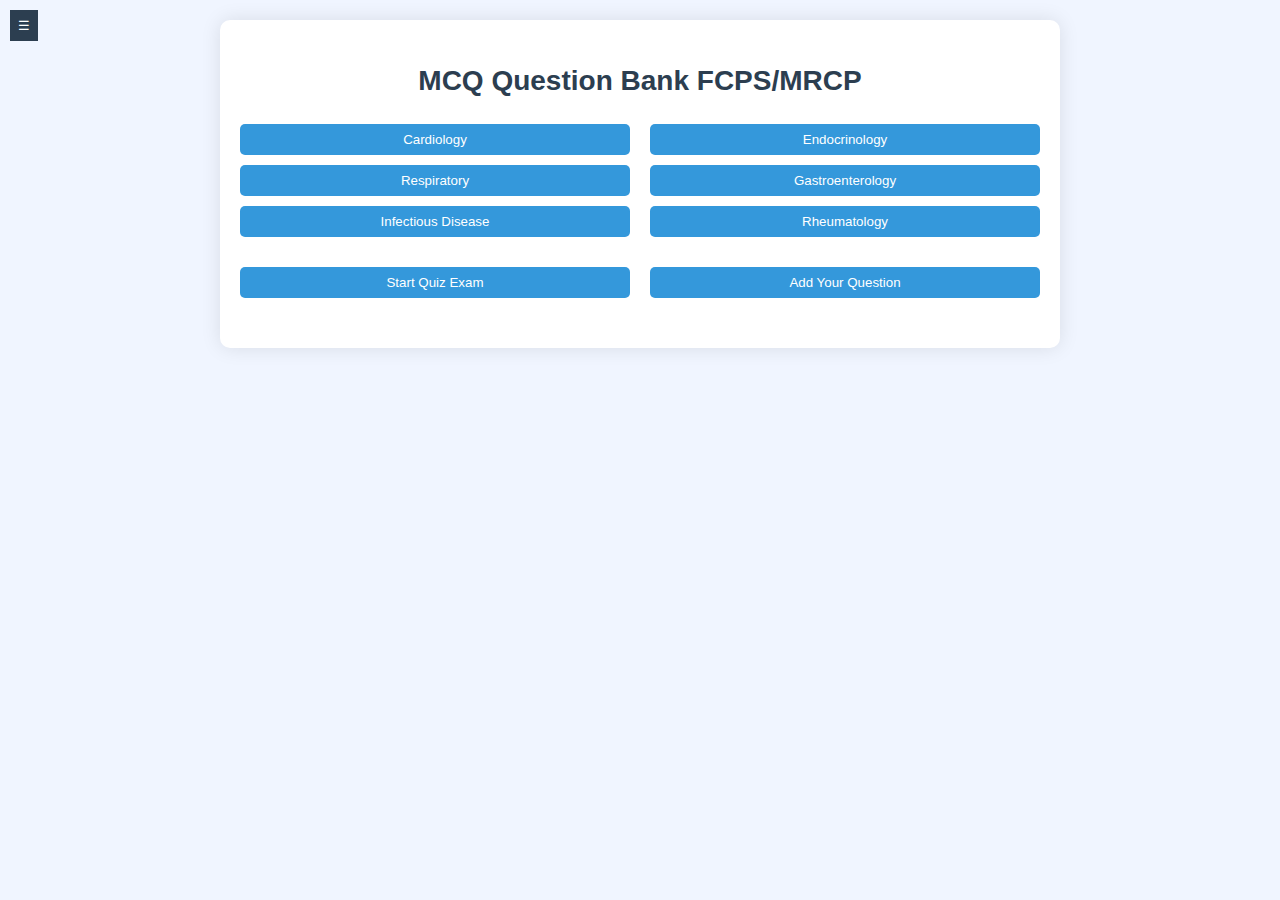
<file: index.html>
<!DOCTYPE html>
<html lang="en">
<head>
    <meta charset="UTF-8">
    <meta name="viewport" content="width=device-width, initial-scale=1.0">
    <title>MCQ Question Bank FCPS/MRCP</title>
    <style>
        body {
            font-family: Arial, sans-serif;
            font-size: 14px;
            line-height: 1.6;
            margin: 0;
            padding: 0;
            background-color: #f0f5ff;
        }
        .sidebar {
            width: 250px;
            background-color: #2c3e50;
            color: white;
            padding: 20px;
            height: 100vh;
            position: fixed;
            left: -290px;
            top: 0;
            transition: left 0.3s ease;
            overflow-y: auto;
            z-index: 1000;
        }
        .sidebar.expanded {
            left: 0;
        }
        .sidebar-toggle {
            position: fixed;
            left: 10px;
            top: 10px;
            z-index: 1001;
            background-color: #2c3e50;
            color: white;
            border: none;
            padding: 8px;
            cursor: pointer;
        }
        .container {
            padding: 20px;
            transition: margin-left 0.3s ease;
        }
        .container.sidebar-expanded {
            margin-left: 250px;
        }
        .content {
            max-width: 800px;
            margin: auto;
            background: white;
            padding: 20px;
            border-radius: 10px;
            box-shadow: 0 0 20px rgba(0,0,0,0.1);
        }
        h1 {
            text-align: center;
            color: #2c3e50;
            margin-bottom: 20px;
        }
        #topic-selector, #quiz-exam-button-container {
            display: flex;
            flex-wrap: wrap;
            justify-content: space-between;
            margin-bottom: 20px;
        }
        .topic-button, #start-quiz, .add-question-button {
            padding: 8px 16px;
            background-color: #3498db;
            color: white;
            border: none;
            border-radius: 5px;
            cursor: pointer;
            transition: background-color 0.3s ease;
            margin-bottom: 10px;
            width: calc(50% - 10px);
            text-align: center;
        }
        .topic-button:hover, #start-quiz:hover, .add-question-button:hover {
            background-color: #2980b9;
        }
        .topic-button.active {
            background-color: #2ecc71;
        }
        .home-button {
            padding: 5px 10px;
            background-color: #3498db;
            color: white;
            border: none;
            border-radius: 5px;
            cursor: pointer;
            font-size: 12px;
            transition: background-color 0.3s ease;
            margin-bottom: 10px;
        }
        .home-button:hover {
            background-color: #2980b9;
        }
        #question-container {
            display: none;
            margin-bottom: 20px;
            background-color: #f7f9fc;
            padding: 15px;
            border-radius: 8px;
        }
        #question-container h2 {
            font-size: 13px;
        }
        .option {
            display: block;
            width: 100%;
            margin: 5px 0;
            padding: 10px;
            background-color: #f0f0f0;
            border: none;
            border-radius: 5px;
            cursor: pointer;
            transition: background-color 0.3s, transform 0.1s ease;
            font-size: 12px;
            text-align: left;
        }
        .option:hover {
            background-color: #e0e0e0;
            transform: translateY(-2px);
        }
        .option.correct {
            background-color: #a5d6a7 !important;
        }
        .option.incorrect {
            background-color: #ef9a9a !important;
        }
        #show-answer, #next-question, #prev-question {
            display: inline-block;
            width: 48%;
            padding: 10px;
            margin-top: 10px;
            background-color: #3498db;
            color: white;
            border: none;
            border-radius: 5px;
            cursor: pointer;
            font-size: 14px;
            transition: background-color 0.3s ease;
        }
        #show-answer:hover, #next-question:hover, #prev-question:hover {
            background-color: #2980b9;
        }
        #next-question {
            background-color: #2ecc71;
        }
        #next-question:hover {
            background-color: #27ae60;
        }
        #explanation-box {
            margin-top: 20px;
            padding: 20px;
            background-color: #e8f5e9;
            border-radius: 8px;
            border-left: 5px solid #4caf50;
            display: none;
            font-size: 12px;
        }
        #explanation-box h3 {
            margin-top: 0;
            color: #2c3e50;
        }
        .sidebar-button {
            display: block;
            width: 100%;
            padding: 10px;
            margin-bottom: 10px;
            background-color: #3498db;
            color: white;
            border: none;
            border-radius: 5px;
            cursor: pointer;
            font-size: 16px;
            transition: background-color 0.3s ease;
        }
        .sidebar-button:hover {
            background-color: #2980b9;
        }
        #progress-bar {
            width: 100%;
            background-color: #f0f0f0;
            border-radius: 5px;
            margin-top: 20px;
        }
        #progress {
            width: 0%;
            height: 20px;
            background-color: #4caf50;
            border-radius: 5px;
            transition: width 0.5s ease;
        }
        #timer {
            text-align: center;
            font-size: 16px;
            margin-top: 10px;
            color: #2c3e50;
        }
    </style>
</head>
<body>
    <button class="sidebar-toggle" aria-label="Toggle Sidebar">☰</button>
    <div class="sidebar" role="navigation">
        <h2>MCQ Quiz</h2>
        <button class="home-button" onclick="location.href='index.html'">Home</button>
        <div id="progress-bar" aria-label="Progress Bar">
            <div id="progress"></div>
        </div>
    </div>

    <div class="container">
        <div class="content">
            <h1>MCQ Question Bank FCPS/MRCP</h1>
            <div id="topic-selector">
                <button class="topic-button" data-topic="cardiology">Cardiology</button>
                <button class="topic-button" data-topic="endocrinology">Endocrinology</button>
                <button class="topic-button" data-topic="respiratory">Respiratory</button>
                <button class="topic-button" data-topic="gastroenterology">Gastroenterology</button>
                <button class="topic-button" data-topic="infectious-disease">Infectious Disease</button>
                <button class="topic-button" data-topic="rheumatology">Rheumatology</button>
            </div>
            <div id="quiz-exam-button-container">
                <button id="start-quiz" onclick="startQuiz()">Start Quiz Exam</button>
                <button class="add-question-button" onclick="location.href='add_question.html'">Add Your Question</button>
            </div>
            <div id="question-container"></div>
            <div id="explanation-box">
                <h3>Explanation:</h3>
                <p id="explanation-text"></p>
            </div>
            <button id="prev-question" style="display: none;">Previous Question</button>
            <button id="show-answer" style="display: none;">Show Answer</button>
            <button id="next-question" style="display: none;">Next Question</button>
            <div id="timer"></div>
        </div>
    </div>

    <script>
        const API_URL = 'https://sheetdb.io/api/v1/muiu7s7r2h8wy';
        let questions = [];
        let currentQuestionIndex = 0;
        let currentTopic = '';
        let timerInterval;
        let questionTimer;

        const sidebarToggle = document.querySelector('.sidebar-toggle');
        const sidebar = document.querySelector('.sidebar');
        const container = document.querySelector('.container');

        sidebarToggle.addEventListener('click', () => {
            sidebar.classList.toggle('expanded');
            container.classList.toggle('sidebar-expanded');
        });

        async function fetchQuestions() {
            try {
                const response = await fetch(API_URL);
                if (!response.ok) throw new Error('Network response was not ok');
                questions = await response.json();
                questions = questions.filter(q => q.question && q.option1 && q.option2 && q.option3 && q.option4 && q.option5 && q.correctAnswer);
            } catch (error) {
                console.error('Error fetching questions:', error);
                alert('Failed to load questions. Please check your connection and try again.');
            }
        }

        function shuffleArray(array) {
            for (let i = array.length - 1; i > 0; i--) {
                const j = Math.floor(Math.random() * (i + 1));
                [array[i], array[j]] = [array[j], array[i]];
            }
        }

        function displayQuestion() {
            const questionContainer = document.getElementById('question-container');
            const currentQuestion = questions[currentQuestionIndex];

            if (!currentQuestion) {
                questionContainer.innerHTML = '<p>No more questions available for this topic.</p>';
                document.getElementById('show-answer').style.display = 'none';
                document.getElementById('next-question').style.display = 'none';
                document.getElementById('prev-question').style.display = 'none';
                clearInterval(questionTimer);
                return;
            }

            questionContainer.style.display = 'block';
            const options = [
                { label: 'a', text: currentQuestion.option1 },
                { label: 'b', text: currentQuestion.option2 },
                { label: 'c', text: currentQuestion.option3 },
                { label: 'd', text: currentQuestion.option4 },
                { label: 'e', text: currentQuestion.option5 }
            ];
            shuffleArray(options);

            questionContainer.innerHTML = `
                <h2>Question ${currentQuestionIndex + 1}: ${currentQuestion.question}</h2>
                ${options.map(option => `
                    <button class="option" aria-label="Option ${option.label}">
                        ${option.label.toUpperCase()}. ${option.text}
                    </button>
                `).join('')}
            `;

            document.getElementById('show-answer').style.display = 'block';
            document.getElementById('next-question').style.display = 'none';
            document.getElementById('prev-question').style.display = currentQuestionIndex > 0 ? 'block' : 'none';
            document.getElementById('explanation-box').style.display = 'none';

            const optionButtons = document.querySelectorAll('.option');
            optionButtons.forEach(button => {
                button.addEventListener('click', handleOptionClick);
            });

            updateProgressBar();
            startQuestionTimer();
        }

        function handleOptionClick(event) {
            const selectedOption = event.target;
            const currentQuestion = questions[currentQuestionIndex];
            const correctAnswerText = currentQuestion[`option${currentQuestion.correctAnswer}`];

            document.querySelectorAll('.option').forEach(option => {
                option.disabled = true;
                if (option.textContent.includes(correctAnswerText)) {
                    option.classList.add('correct');
                }
            });

            if (!selectedOption.textContent.includes(correctAnswerText)) {
                selectedOption.classList.add('incorrect');
            }

            document.getElementById('show-answer').style.display = 'none';
            document.getElementById('next-question').style.display = 'block';
            showExplanation();
        }

        function showExplanation() {
            const currentQuestion = questions[currentQuestionIndex];
            const explanationBox = document.getElementById('explanation-box');
            const explanationText = document.getElementById('explanation-text');

            explanationText.textContent = currentQuestion.explanation || 'No explanation available.';
            explanationBox.style.display = 'block';
        }

        document.getElementById('show-answer').addEventListener('click', () => {
            const currentQuestion = questions[currentQuestionIndex];
            const correctAnswerText = currentQuestion[`option${currentQuestion.correctAnswer}`];

            document.querySelectorAll('.option').forEach(option => {
                option.disabled = true;
                if (option.textContent.includes(correctAnswerText)) {
                    option.classList.add('correct');
                }
            });

            document.getElementById('show-answer').style.display = 'none';
            document.getElementById('next-question').style.display = 'block';
            showExplanation();
        });

        document.getElementById('next-question').addEventListener('click', () => {
            currentQuestionIndex++;
            if (currentQuestionIndex >= questions.length) {
                currentQuestionIndex = 0;
                shuffleArray(questions);
            }
            displayQuestion();
        });

        document.getElementById('prev-question').addEventListener('click', () => {
            if (currentQuestionIndex > 0) {
                currentQuestionIndex--;
                displayQuestion();
            }
        });

        document.querySelectorAll('.topic-button').forEach(button => {
            button.addEventListener('click', async (event) => {
                currentTopic = event.target.dataset.topic;
                document.querySelectorAll('.topic-button').forEach(btn => btn.classList.remove('active'));
                event.target.classList.add('active');
                await fetchQuestions();
                questions = questions.filter(q => q.topic.toLowerCase() === currentTopic.toLowerCase());
                shuffleArray(questions);
                currentQuestionIndex = 0;
                displayQuestion();
                saveProgress();
            });
        });

        function updateProgressBar() {
            const progress = document.getElementById('progress');
            const percentage = ((currentQuestionIndex + 1) / questions.length) * 100;
            progress.style.width = `${percentage}%`;
        }

        function startQuiz() {
            window.location.href = 'quiz_exam.html';
        }

        function saveProgress() {
            localStorage.setItem('quizProgress', JSON.stringify({
                currentTopic,
                currentQuestionIndex,
                questions
            }));
        }

        function loadProgress() {
            const savedProgress = localStorage.getItem('quizProgress');
            if (savedProgress) {
                const { currentTopic: savedTopic, currentQuestionIndex: savedIndex, questions: savedQuestions } = JSON.parse(savedProgress);
                currentTopic = savedTopic;
                currentQuestionIndex = savedIndex;
                questions = savedQuestions;
                displayQuestion();
            }
        }

        function startQuestionTimer() {
            clearInterval(questionTimer);
            const timeLimit = 60; // 1 minute per question
            let timer = timeLimit;

            questionTimer = setInterval(() => {
                if (timer <= 0) {
                    clearInterval(questionTimer);
                    alert('Time is up for this question!');
                    // Handle end of question logic here (e.g., move to next question)
                    document.getElementById('next-question').click();
                }
                timer--;
            }, 1000);
        }

        window.addEventListener('load', () => {
            loadProgress();
            fetchQuestions().then(() => {
                // Initially, no questions are shown until a topic is selected
            });
        });
    </script>
</body>
</html>
</file>
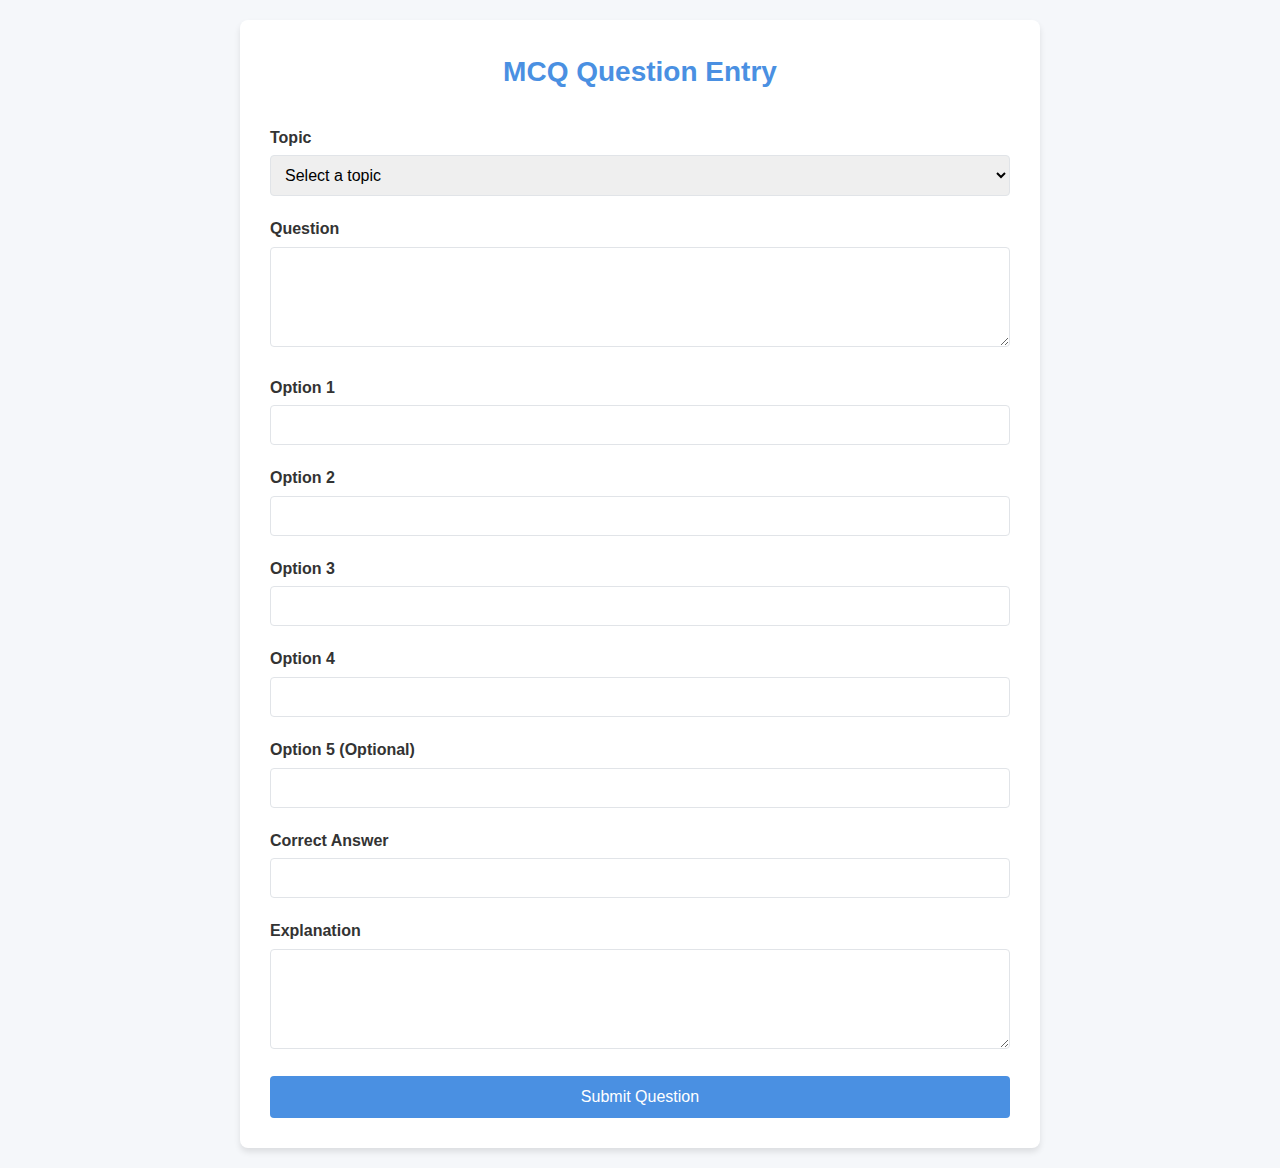
<file: add_question.html>
<!DOCTYPE html>
<html lang="en">
<head>
    <meta charset="UTF-8">
    <meta name="viewport" content="width=, initial-scale=1.0">
    <title>MCQ Question Entry</title>
    <style>
        :root {
            --primary-color: #4a90e2;
            --secondary-color: #f5f7fa;
            --text-color: #333;
            --border-color: #e1e4e8;
        }

        * {
            box-sizing: border-box;
            margin: 0;
            padding: 0;
        }

        body {
            font-family: 'Segoe UI', Tahoma, Geneva, Verdana, sans-serif;
            line-height: 1.6;
            color: var(--text-color);
            background-color: var(--secondary-color);
            padding: 20px;
        }

        .container {
            max-width: 800px;
            margin: 0 auto;
            background-color: #ffffff;
            border-radius: 8px;
            box-shadow: 0 4px 6px rgba(0, 0, 0, 0.1);
            padding: 30px;
        }

        h1 {
            text-align: center;
            color: var(--primary-color);
            margin-bottom: 30px;
            font-size: 28px;
        }

        form {
            display: grid;
            gap: 20px;
        }

        label {
            font-weight: 600;
            margin-bottom: 5px;
            display: block;
        }

        select, input[type="text"], textarea {
            width: 100%;
            padding: 10px;
            border: 1px solid var(--border-color);
            border-radius: 4px;
            font-size: 16px;
            transition: border-color 0.3s ease;
        }

        select:focus, input[type="text"]:focus, textarea:focus {
            outline: none;
            border-color: var(--primary-color);
        }

        textarea {
            resize: vertical;
            min-height: 100px;
        }

        input[type="submit"] {
            background-color: var(--primary-color);
            color: #ffffff;
            padding: 12px 20px;
            border: none;
            border-radius: 4px;
            cursor: pointer;
            font-size: 16px;
            transition: background-color 0.3s ease;
        }

        input[type="submit"]:hover {
            background-color: #3a7cbd;
        }

        .success-message {
            background-color: #4caf50;
            color: #ffffff;
            padding: 15px;
            border-radius: 4px;
            margin-top: 20px;
            text-align: center;
            display: none;
        }

        @media (max-width: 600px) {
            .container {
                padding: 20px;
            }
        }
    </style>
</head>
<body>
    <div class="container">
        <h1>MCQ Question Entry</h1>
        <form id="mcq-form">
            <div>
                <label for="topic">Topic</label>
                <select id="topic" name="topic" required>
                    <option value="">Select a topic</option>
                    <option value="Cardiology">Cardiology</option>
                    <option value="Endocrinology">Endocrinology</option>
                    <option value="Respiratory">Respiratory</option>
                    <option value="Gastroenterology">Gastroenterology</option>
                </select>
            </div>

            <div>
                <label for="question">Question</label>
                <textarea id="question" name="question" required></textarea>
            </div>

            <div>
                <label for="option1">Option 1</label>
                <input type="text" id="option1" name="option1" required>
            </div>

            <div>
                <label for="option2">Option 2</label>
                <input type="text" id="option2" name="option2" required>
            </div>

            <div>
                <label for="option3">Option 3</label>
                <input type="text" id="option3" name="option3" required>
            </div>

            <div>
                <label for="option4">Option 4</label>
                <input type="text" id="option4" name="option4" required>
            </div>

            <div>
                <label for="option5">Option 5 (Optional)</label>
                <input type="text" id="option5" name="option5">
            </div>

            <div>
                <label for="correctAnswer">Correct Answer</label>
                <input type="text" id="correctAnswer" name="correctAnswer" required>
            </div>

            <div>
                <label for="explanation">Explanation</label>
                <textarea id="explanation" name="explanation" required></textarea>
            </div>

            <input type="submit" value="Submit Question">
        </form>
        <div id="success-message" class="success-message">Question added successfully!</div>
    </div>

    <script>
        document.getElementById('mcq-form').addEventListener('submit', function(e) {
            e.preventDefault();

            const formData = new FormData(this);
            const data = {};
            formData.forEach((value, key) => {
                data[key] = value.trim();
            });

            if (!data.topic || !data.question || !data.option1 || !data.option2 || !data.option3 || !data.option4 || !data.correctAnswer || !data.explanation) {
                alert('Please fill all required fields.');
                return;
            }

            fetch('https://sheetdb.io/api/v1/muiu7s7r2h8wy', {
                method: 'POST',
                headers: {
                    'Content-Type': 'application/json',
                    'Accept': 'application/json'
                },
                body: JSON.stringify({
                    data: [data]
                })
            })
            .then(response => {
                if (!response.ok) {
                    throw new Error('Network response was not ok');
                }
                return response.json();
            })
            .then(data => {
                console.log('Success:', data);
                document.getElementById('success-message').style.display = 'block';
                document.getElementById('mcq-form').reset();
                setTimeout(() => {
                    document.getElementById('success-message').style.display = 'none';
                }, 3000);
            })
            .catch((error) => {
                console.error('Error:', error);
                alert('An error occurred. Please try again.');
            });
        });
    </script>
</body>
</html>
</file>
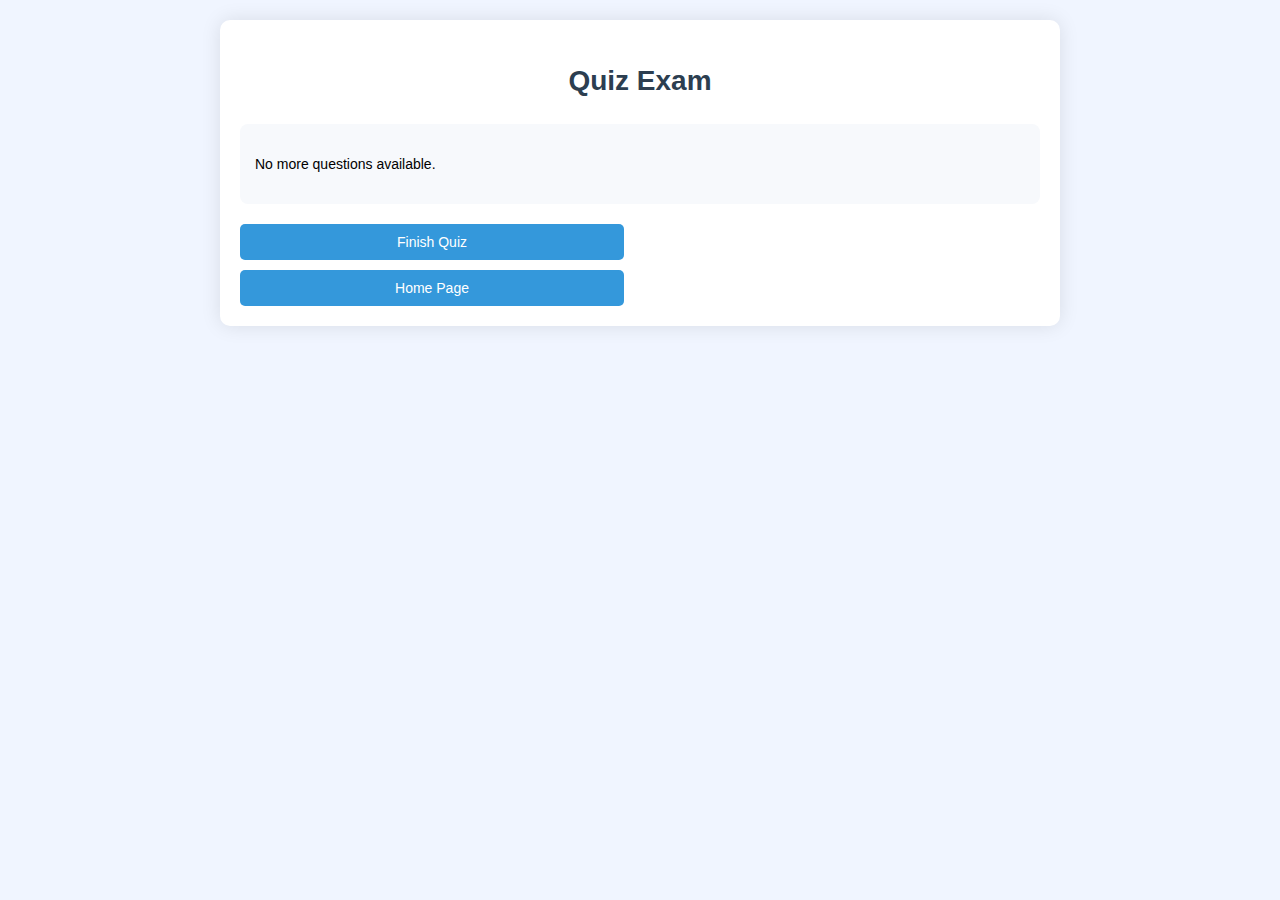
<file: quiz_exam.html>
<!DOCTYPE html>
<html lang="en">
<head>
    <meta charset="UTF-8">
    <meta name="viewport" content="width=device-width, initial-scale=1.0">
    <title>Quiz Exam</title>
    <style>
        body {
            font-family: Arial, sans-serif;
            font-size: 14px;
            line-height: 1.6;
            margin: 0;
            padding: 0;
            background-color: #f0f5ff;
        }
        .container {
            padding: 20px;
        }
        .content {
            max-width: 800px;
            margin: auto;
            background: white;
            padding: 20px;
            border-radius: 10px;
            box-shadow: 0 0 20px rgba(0,0,0,0.1);
        }
        h1 {
            text-align: center;
            color: #2c3e50;
            margin-bottom: 20px;
        }
        #question-container {
            margin-bottom: 20px;
            background-color: #f7f9fc;
            padding: 15px;
            border-radius: 8px;
        }
        #question-container h2 {
            font-size: 13px;
        }
        .option {
            display: block;
            width: 100%;
            margin: 5px 0;
            padding: 10px;
            background-color: #f0f0f0;
            border: none;
            border-radius: 5px;
            cursor: pointer;
            transition: background-color 0.3s, transform 0.1s ease;
            font-size: 12px;
            text-align: left;
        }
        .option:hover {
            background-color: #e0e0e0;
            transform: translateY(-2px);
        }
        #next-question, #finish-quiz, #home-page {
            display: inline-block;
            width: 48%;
            padding: 10px;
            margin-top: 10px;
            background-color: #3498db;
            color: white;
            border: none;
            border-radius: 5px;
            cursor: pointer;
            font-size: 14px;
            transition: background-color 0.3s ease;
        }
        #next-question:hover, #finish-quiz:hover, #home-page:hover {
            background-color: #2980b9;
        }
        #results {
            display: none;
            margin-top: 20px;
            padding: 20px;
            background-color: #f7f9fc;
            border-radius: 8px;
            font-size: 11px;
        }
        #results h2 {
            margin-top: 0;
            color: #2c3e50;
        }
        #result-list {
            list-style-type: none;
            padding: 0;
        }
        #result-list li {
            margin: 5px 0;
            padding: 10px;
            background-color: #f0f0f0;
            border-radius: 5px;
        }
        #result-list li.correct {
            background-color: #a5d6a7;
        }
        #result-list li.incorrect {
            background-color: #ef9a9a;
        }
    </style>
</head>
<body>

<div class="container">
    <div class="content">
        <h1>Quiz Exam</h1>
        <div id="question-container"></div>
        <button id="next-question" style="display: none;">Next Question</button>
        <button id="finish-quiz" style="display: none;">Finish Quiz</button>
        <button id="home-page" onclick="goHome()">Home Page</button>
        <div id="results">
            <h2>Quiz Results</h2>
            <p>Your score is <span id="score"></span> out of <span id="total"></span></p>
            <ul id="result-list"></ul>
        </div>
    </div>
</div>

<script>
    const API_URL = 'https://sheetdb.io/api/v1/muiu7s7r2h8wy';
    let questions = [];
    let currentQuestionIndex = 0;
    let score = 0;
    let quizResponses = [];

    async function fetchQuestions() {
        try {
            const response = await fetch(API_URL);
            if (!response.ok) throw new Error('Network response was not ok');
            questions = await response.json();
            questions = questions.filter(q => q.question && q.option1 && q.option2 && q.option3 && q.option4 && q.option5 && q.correctAnswer);
        } catch (error) {
            console.error('Error fetching questions:', error);
            alert('Failed to load questions. Please check your connection and try again.');
        }
    }

    function shuffleArray(array) {
        for (let i = array.length - 1; i > 0; i--) {
            const j = Math.floor(Math.random() * (i + 1));
            [array[i], array[j]] = [array[j], array[i]];
        }
    }

    function displayQuestion() {
        const questionContainer = document.getElementById('question-container');
        const currentQuestion = questions[currentQuestionIndex];

        if (!currentQuestion) {
            questionContainer.innerHTML = '<p>No more questions available.</p>';
            document.getElementById('next-question').style.display = 'none';
            document.getElementById('finish-quiz').style.display = 'block';
            return;
        }

        const options = [
            currentQuestion.option1,
            currentQuestion.option2,
            currentQuestion.option3,
            currentQuestion.option4,
            currentQuestion.option5
        ];
        shuffleArray(options);

        questionContainer.innerHTML = `
            <h2>Question ${currentQuestionIndex + 1}: ${currentQuestion.question}</h2>
            ${options.map((option, index) => `
                <button class="option" data-index="${index}" aria-label="Option ${index + 1}">${option}</button>
            `).join('')}
        `;

        document.getElementById('next-question').style.display = 'none';
        document.getElementById('finish-quiz').style.display = currentQuestionIndex >= questions.length - 1 ? 'block' : 'none';

        const optionButtons = document.querySelectorAll('.option');
        optionButtons.forEach(button => {
            button.addEventListener('click', handleOptionClick);
        });
    }

    function handleOptionClick(event) {
        const selectedOption = event.target;
        const currentQuestion = questions[currentQuestionIndex];
        const correctAnswerText = currentQuestion[`option${currentQuestion.correctAnswer}`];

        if (selectedOption.textContent === correctAnswerText) {
            score++;
        }

        quizResponses.push({
            question: currentQuestion.question,
            selected: selectedOption.textContent,
            correct: correctAnswerText
        });

        document.getElementById('next-question').style.display = currentQuestionIndex < questions.length - 1 ? 'block' : 'none';
    }

    document.getElementById('next-question').addEventListener('click', () => {
        currentQuestionIndex++;
        displayQuestion();
    });

    document.getElementById('finish-quiz').addEventListener('click', () => {
        displayResults();
    });

    function displayResults() {
        const resultsContainer = document.getElementById('results');
        const resultList = document.getElementById('result-list');
        const scoreElement = document.getElementById('score');
        const totalElement = document.getElementById('total');

        scoreElement.textContent = score;
        totalElement.textContent = questions.length;

        resultsContainer.style.display = 'block';
        resultList.innerHTML = quizResponses.map((response, index) => `
            <li class="${response.selected === response.correct ? 'correct' : 'incorrect'}">
                <strong>Question ${index + 1}:</strong> ${response.question}<br>
                <strong>Your Answer:</strong> ${response.selected}<br>
                <strong>Correct Answer:</strong> ${response.correct}
            </li>
        `).join('');
    }

    function goHome() {
        window.location.href = 'index.html';
    }

    fetchQuestions().then(() => {
        shuffleArray(questions);
        displayQuestion();
    });
</script>

</body>
</html>
</file>
